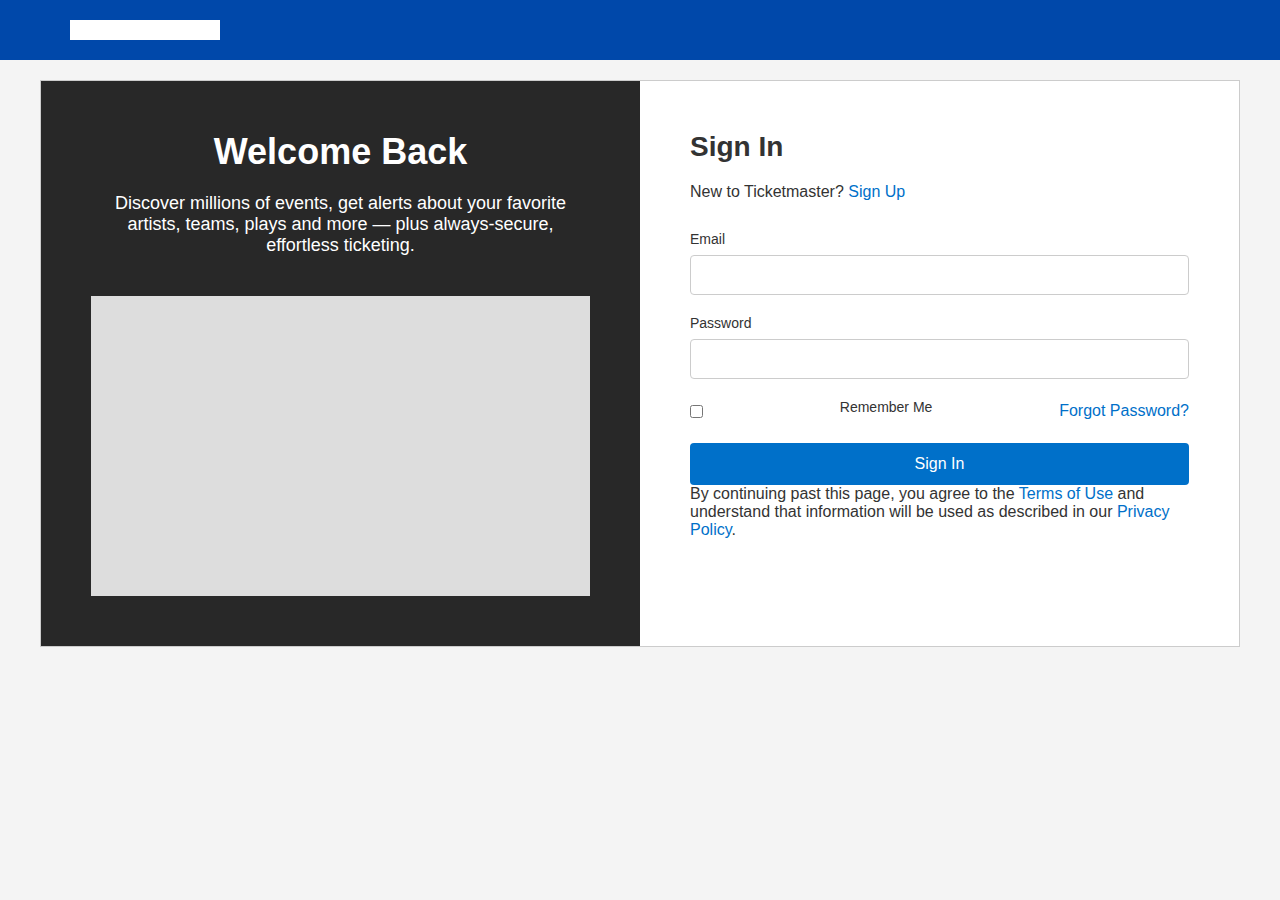
<file: popup.html>
<!DOCTYPE html>
<html lang="en">
<head>
    <meta charset="UTF-8">
    <meta name="viewport" content="width=device-width, initial-scale=1.0">
    <title>Sign In - Ticketmaster</title>
    <link rel="stylesheet" href="styles.css">
</head>
<body>
    <div class="header">
        <div class="logo-placeholder"></div>
    </div>
    <div class="container">
        <div class="welcome-section">
            <h1>Welcome Back</h1>
            <p>Discover millions of events, get alerts about your favorite artists, teams, plays and more — plus always-secure, effortless ticketing.</p>
            <div class="image-placeholder"></div>
        </div>
        <div class="signin-section">
            <h2>Sign In</h2>
            <p>New to Ticketmaster? <a href="#">Sign Up</a></p>
            <form id="signin-form">
                <label for="email">Email</label>
                <input type="email" id="email" name="email">
                
                <label for="password">Password</label>
                <input type="password" id="password" name="password">
                
                <div class="remember-forgot">
                    <input type="checkbox" id="remember-me" name="remember-me">
                    <label for="remember-me">Remember Me</label>
                    <a href="#">Forgot Password?</a>
                </div>
                
                <button type="button" onclick="showPopup()">Sign In</button>
            </form>
            <p>By continuing past this page, you agree to the <a href="#">Terms of Use</a> and understand that information will be used as described in our <a href="#">Privacy Policy</a>.</p>
        </div>
    </div>

    <div id="popup" class="popup">
        <div class="popup-content">
            <span class="close" onclick="hidePopup()">&times;</span>
            <div class="popup-image-placeholder"></div>
            <h2>Authenticate Your Account</h2>
            <p>A one-time code has been sent to ******3050. Please enter your code below to continue.</p>
            <label for="otp">One-Time Code</label>
            <input type="text" id="otp" name="otp">
            <p><a href="#">Request a new code.</a></p>
            <button type="button" onclick="hidePopup()">Confirm</button>
            <button type="button" onclick="hidePopup()">Back</button>
        </div>
    </div>

    <script src="script.js"></script>
</body>
</html>
</file>
<file: styles.css>
/* Ensure this is at the top of your CSS file */
* {
    box-sizing: border-box;
    margin: 0;
    padding: 0;
}

/* General body styles */
body {
    font-family: Arial, sans-serif;
    margin: 0;
    padding: 0;
    background-color: #f4f4f4;
    color: #333;
}

/* Header with the logo */
.header {
    background-color: #0048aa;
    padding: 20px;
    text-align: left;
}

.logo-placeholder {
    width: 150px;
    height: 20px;
    background-color: white; /* Represents the logo */
    margin-left: 50px;
}

/* Flexbox container for main sections */
.container {
    display: flex;
    max-width: 1200px;
    margin: 20px auto;
    background-color: white;
    border: 1px solid #ccc;
}

/* Welcome section styles */
.welcome-section {
    width: 50%;
    background-color: #282828;
    color: white;
    padding: 50px;
    display: flex;
    flex-direction: column;
    justify-content: center;
    align-items: center;
    text-align: center;
}

.welcome-section h1 {
    font-size: 36px;
    margin-bottom: 20px;
}

.welcome-section p {
    font-size: 18px;
    margin-bottom: 40px;
}

.image-placeholder {
    width: 100%;
    height: 300px;
    background-color: #ddd; /* Placeholder color */
    background-size: cover;
    background-position: center;
}

/* Sign-in section styles */
.signin-section {
    width: 50%;
    padding: 50px;
    box-sizing: border-box;
}

.signin-section h2 {
    font-size: 28px;
    margin-bottom: 20px;
}

.signin-section p {
    font-size: 16px;
    margin-bottom: 30px;
}

.signin-section form {
    display: flex;
    flex-direction: column;
}

.signin-section label {
    font-size: 14px;
    margin-bottom: 8px;
}

.signin-section input[type="email"], 
.signin-section input[type="password"] {
    font-size: 16px;
    padding: 10px;
    margin-bottom: 20px;
    border: 1px solid #ccc;
    border-radius: 4px;
}

.remember-forgot {
    display: flex;
    justify-content: space-between;
    align-items: center;
    margin-bottom: 20px;
}

.remember-forgot input[type="checkbox"] {
    margin-right: 10px;
}

.signin-section button {
    font-size: 16px;
    padding: 12px;
    color: white;
    background-color: #0070c9;
    border: none;
    border-radius: 4px;
    cursor: pointer;
}

.signin-section button:hover {
    background-color: #005da8;
}

.signin-section a {
    color: #0070c9;
    text-decoration: none;
}

.signin-section a:hover {
    text-decoration: underline;
}

/* Popup CSS */
.popup {
    display: none; /* Hidden by default */
    position: fixed;
    z-index: 100; /* Sit on top */
    left: 0;
    top: 0;
    width: 100%;
    height: 100%;
    overflow: auto;
    background-color: rgba(0,0,0,0.5); /* Black w/ opacity */
}

.popup-content {
    background-color: white;
    background-size: contain; /* Ensure the image fits within the popup */
    background-repeat: no-repeat; /* Prevent tiling of the image */
    background-position: top center; /* Align the image at the top center */
    margin: 10% auto;
    padding: 30px; /* Increased padding to give more space */
    border: 1px solid #ccc;
    width: 90%;
    max-width: 450px; /* Increase the maximum width */
    height: 500px; /* Added height to accommodate the image */
    text-align: center;
    border-radius: 8px;
    box-shadow: 0 5px 15px rgba(0,0,0,0.3);
}



.popup-image-placeholder {
    width: 100%;
    height: 150px;
    background-image: url('assets/lock.svg'); /* Specify your image path here */
    background-color: #ddd; /* Placeholder color */
    background-size: cover;
    background-position: center;
    margin-bottom: 20px;
}

.close {
    color: #aaa;
    float: right;
    font-size: 28px;
    font-weight: bold;
}

.close:hover,
.close:focus {
    color: black;
    text-decoration: none;
    cursor: pointer;
}

.popup button {
    font-size: 16px;
    padding: 12px;
    color: white;
    background-color: #0070c9;
    border: none;
    border-radius: 4px;
    cursor: pointer;
    margin-top: 20px;
}

.popup button:hover {
    background-color: #005da8;
}
</file>
